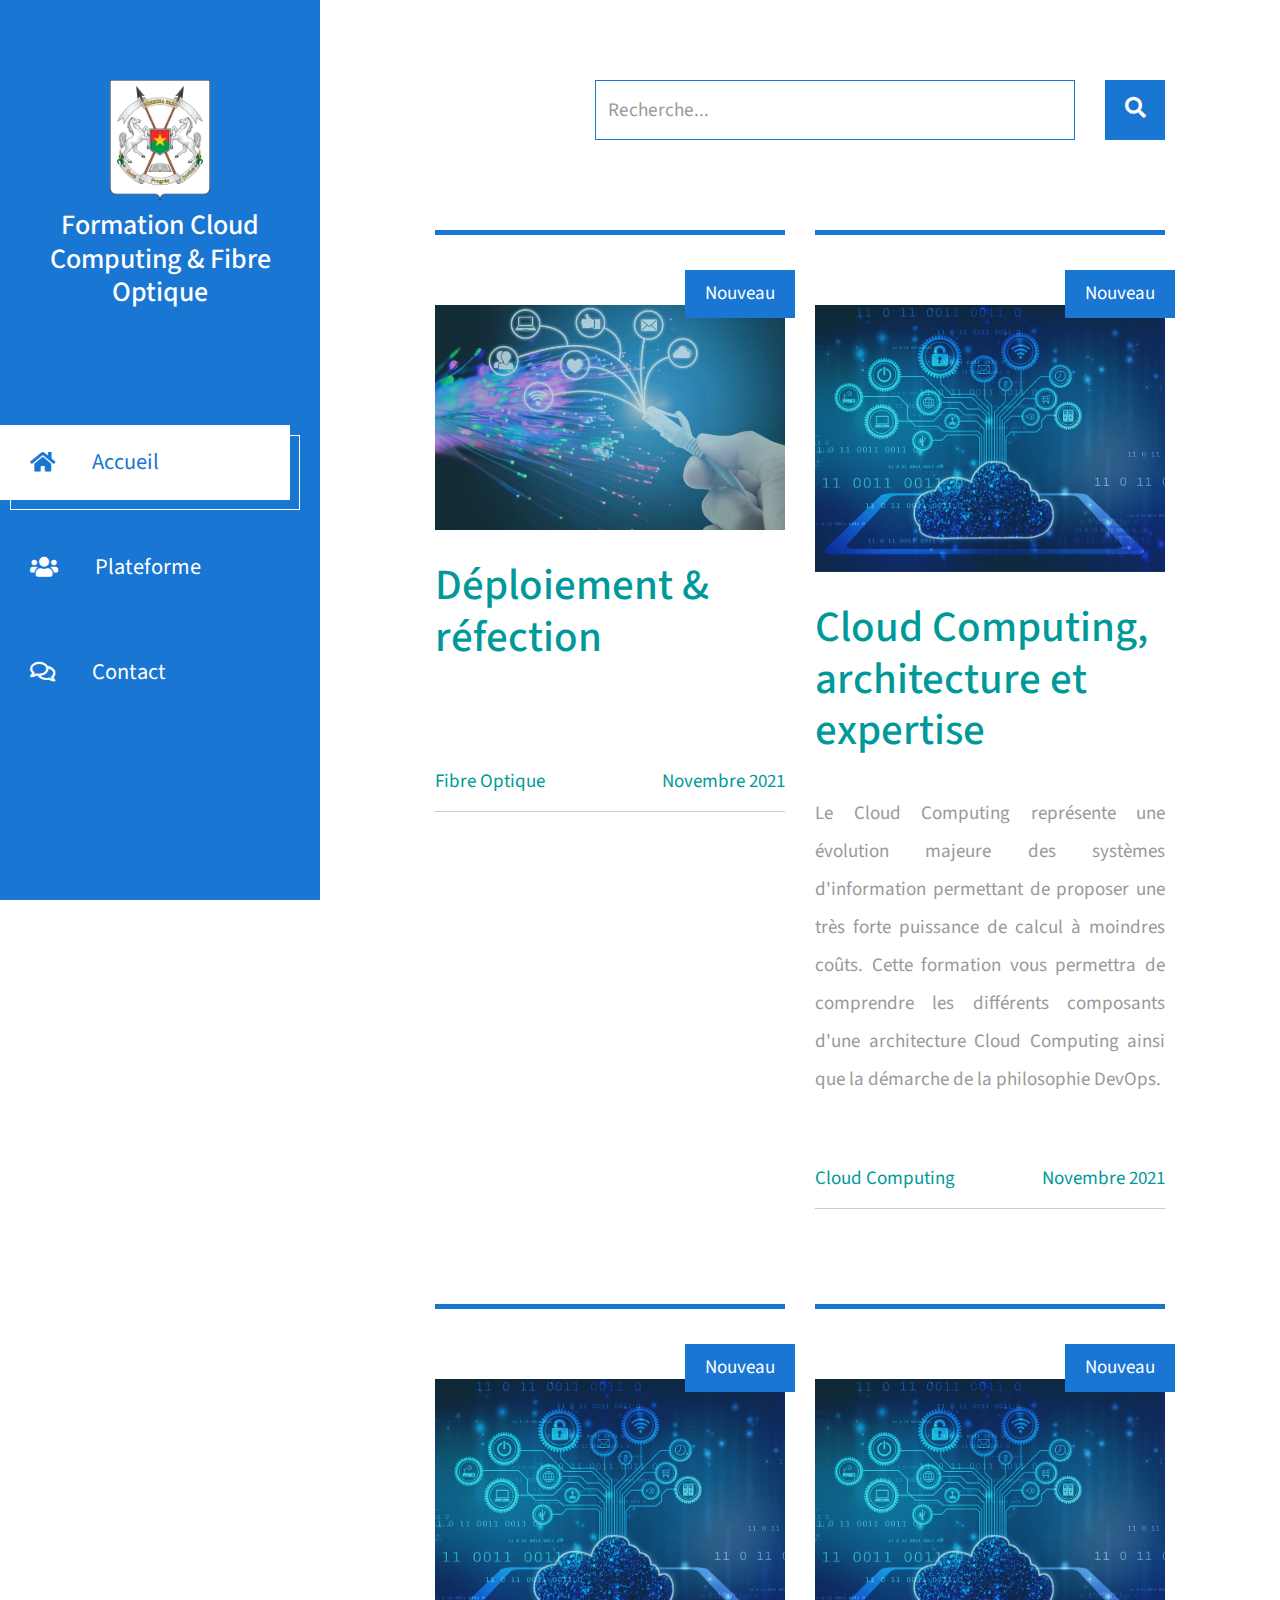
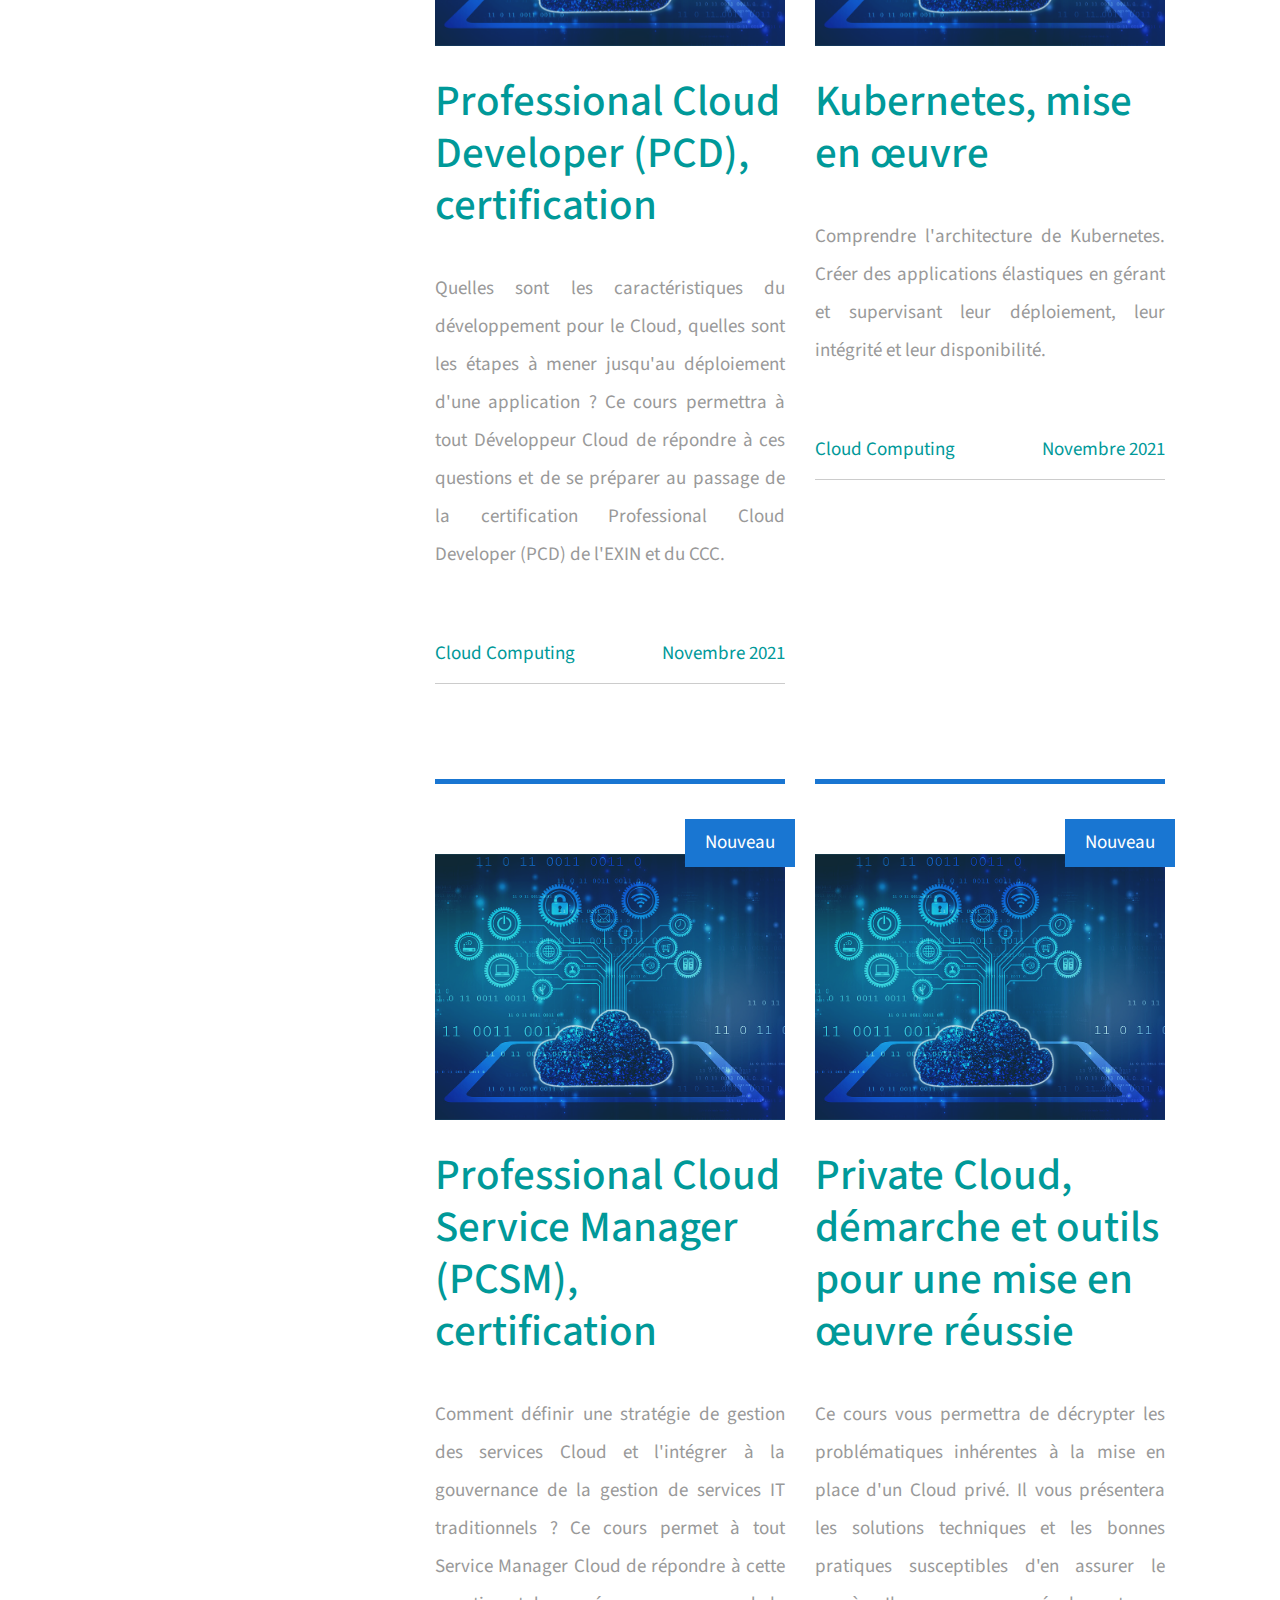
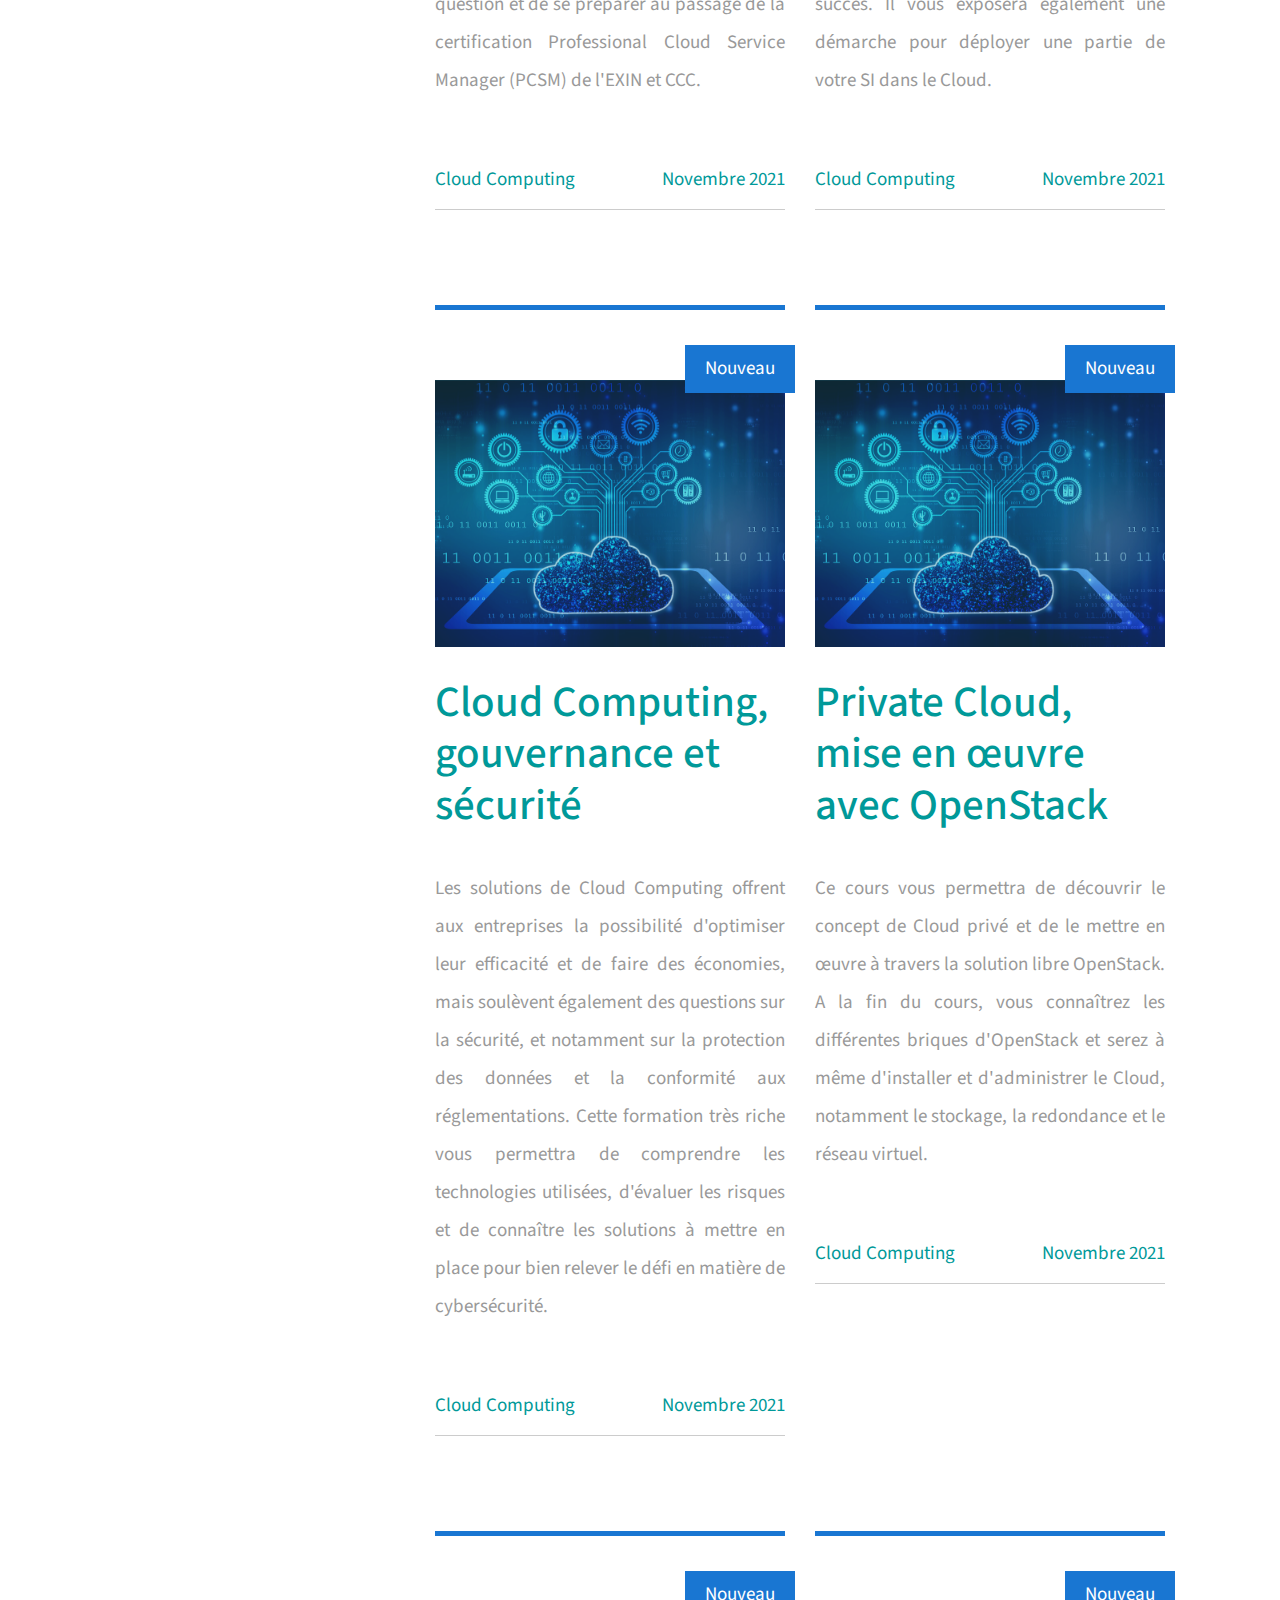
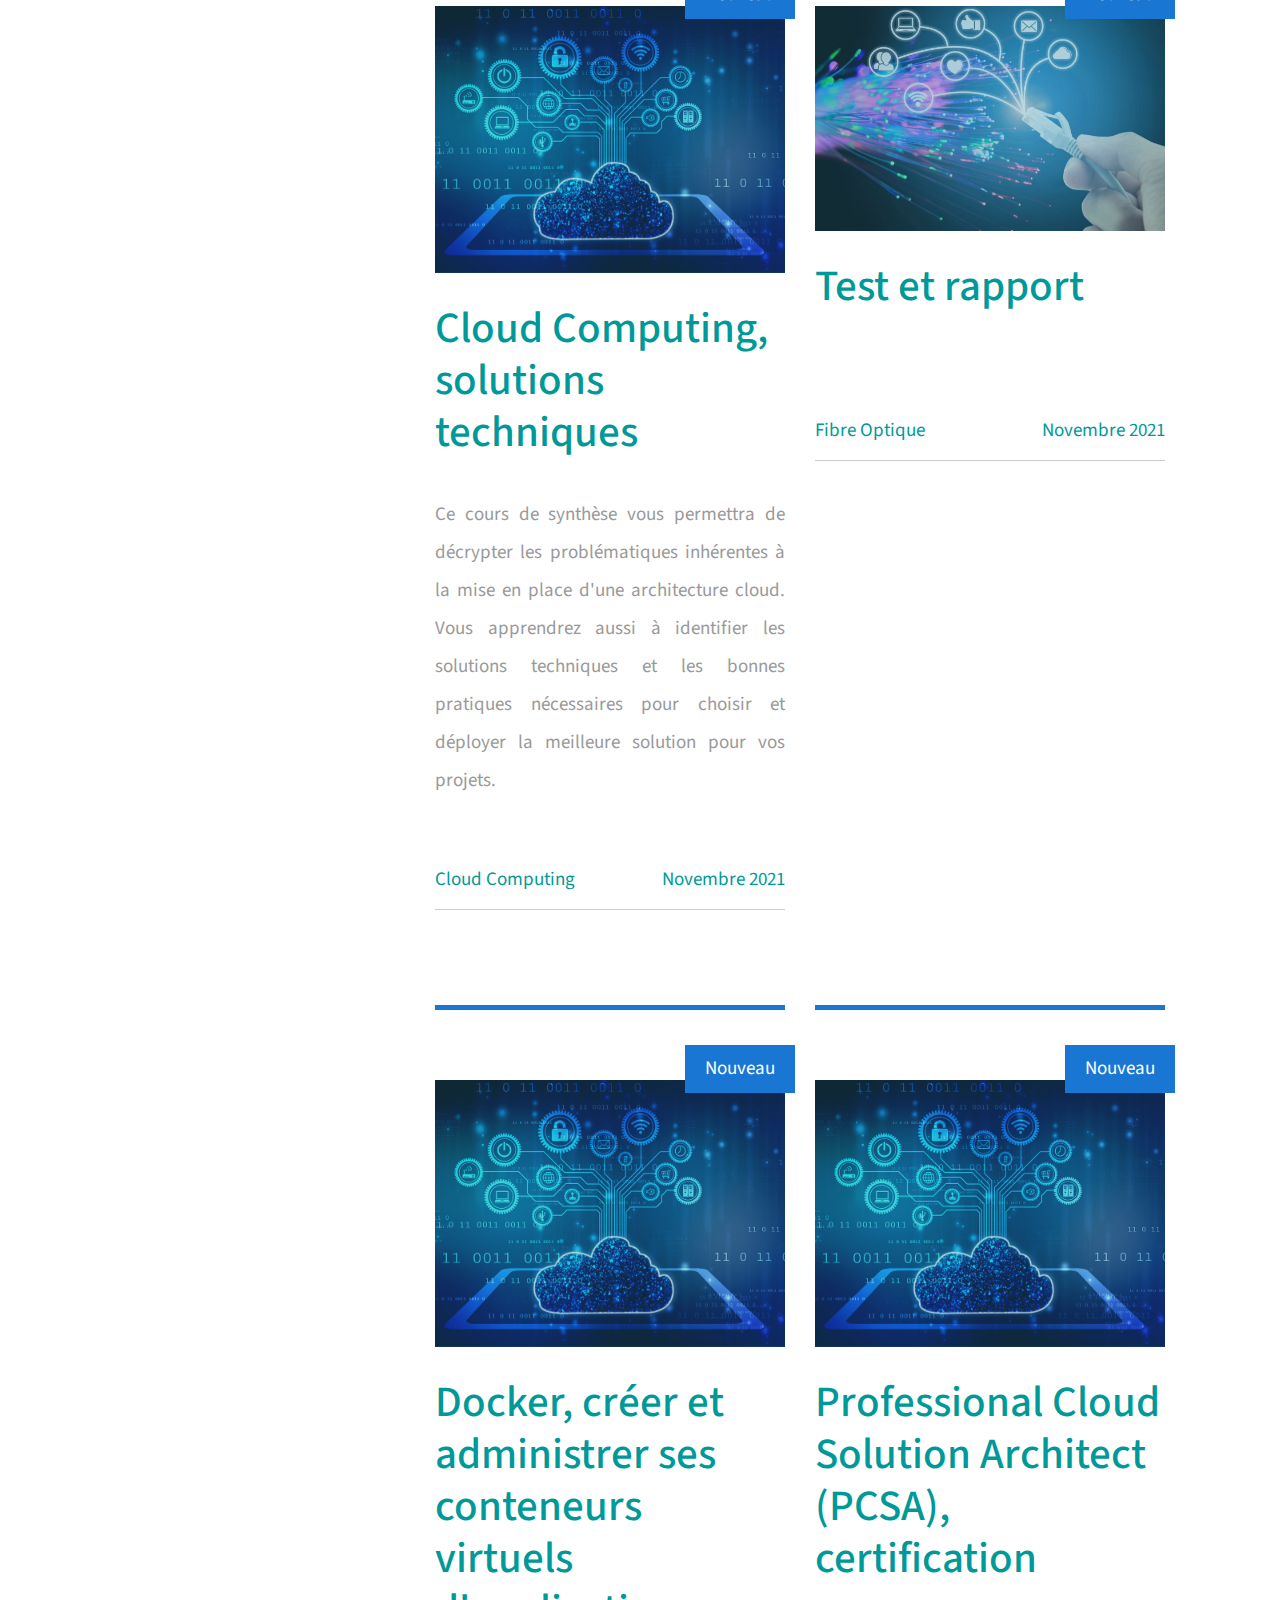
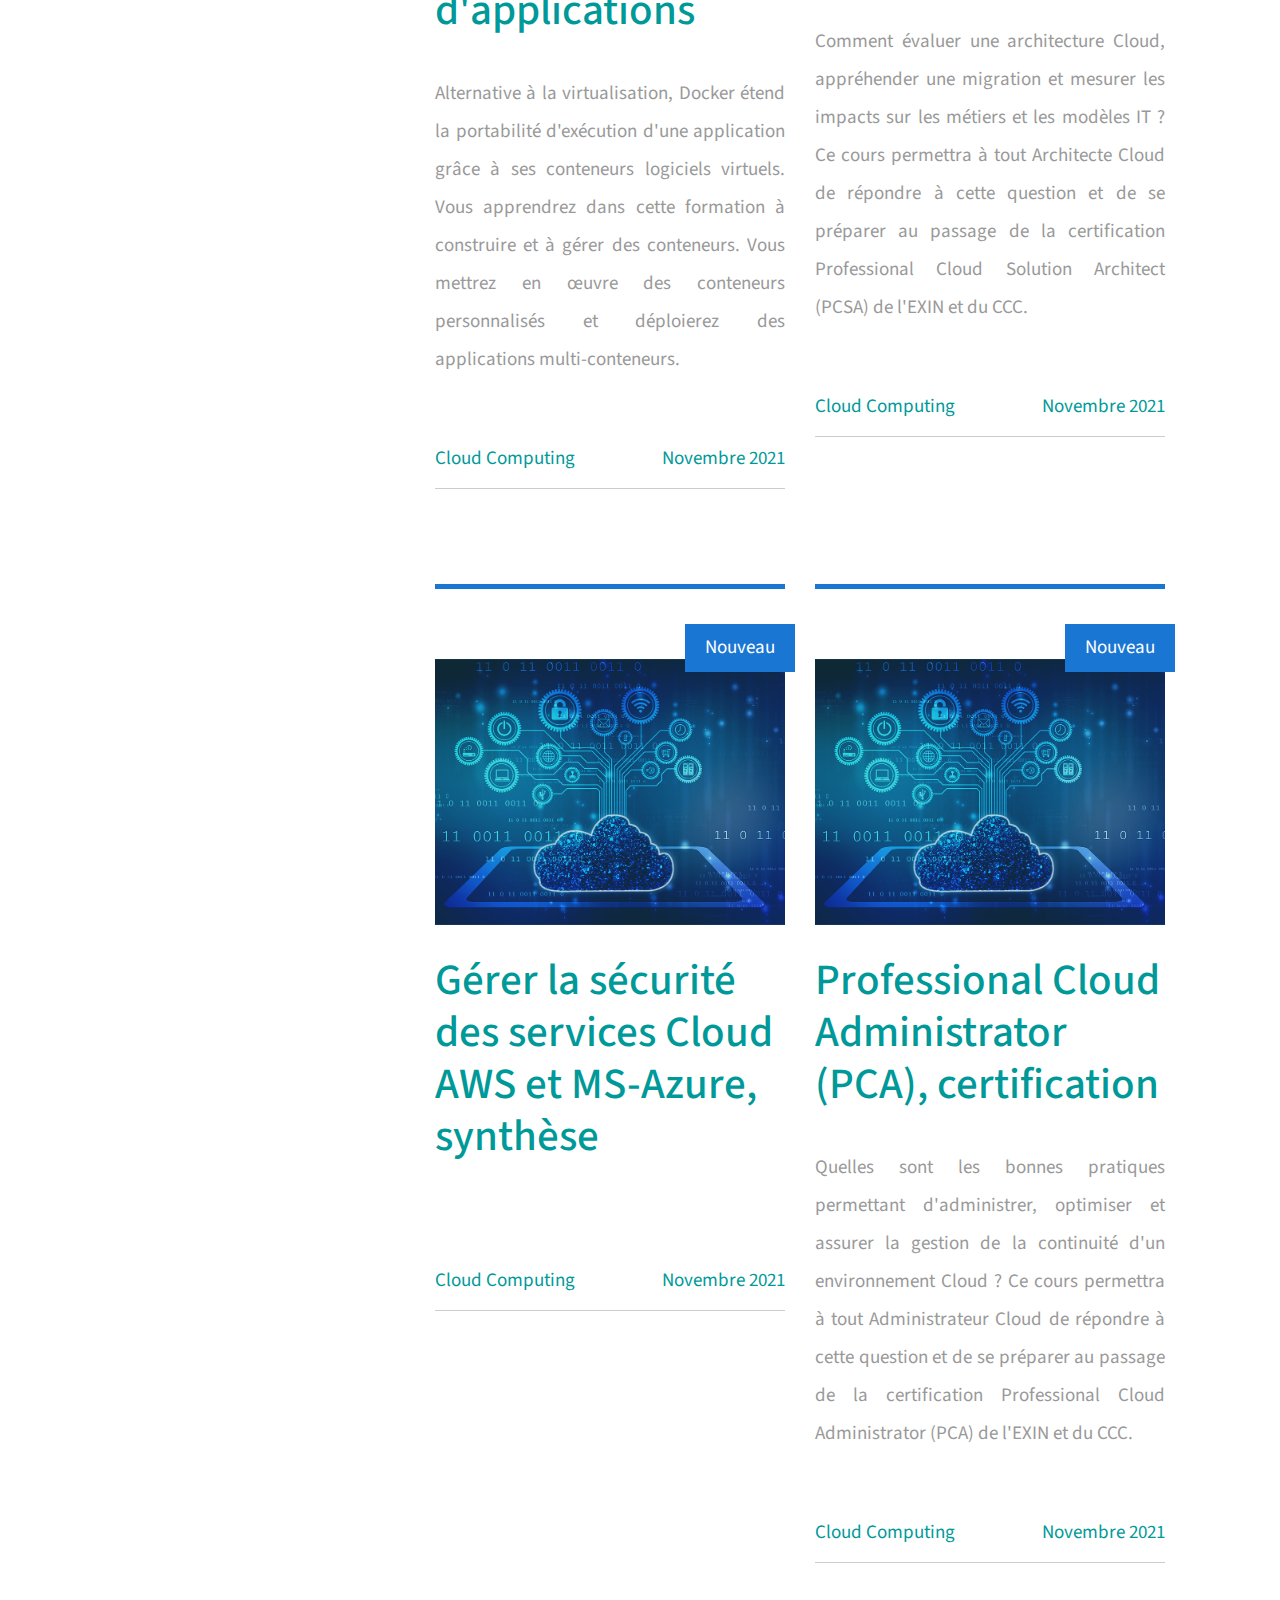
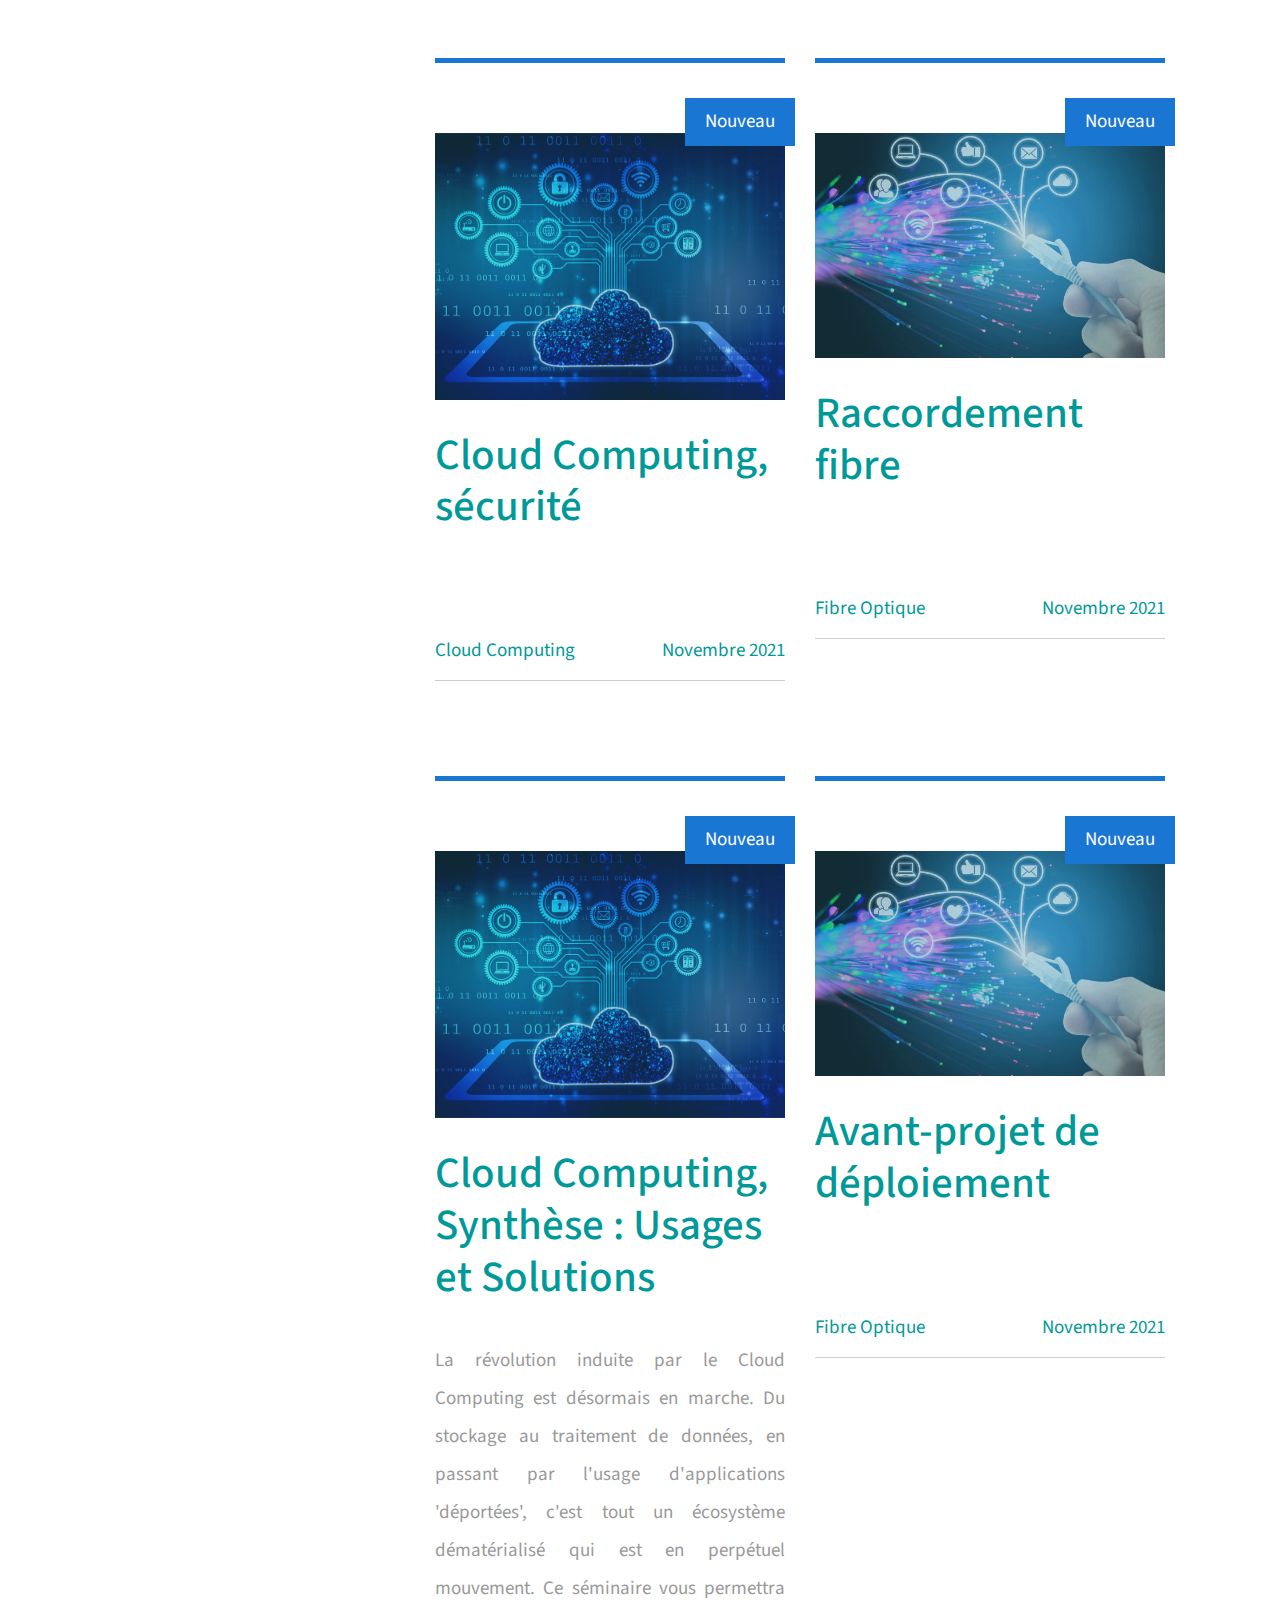
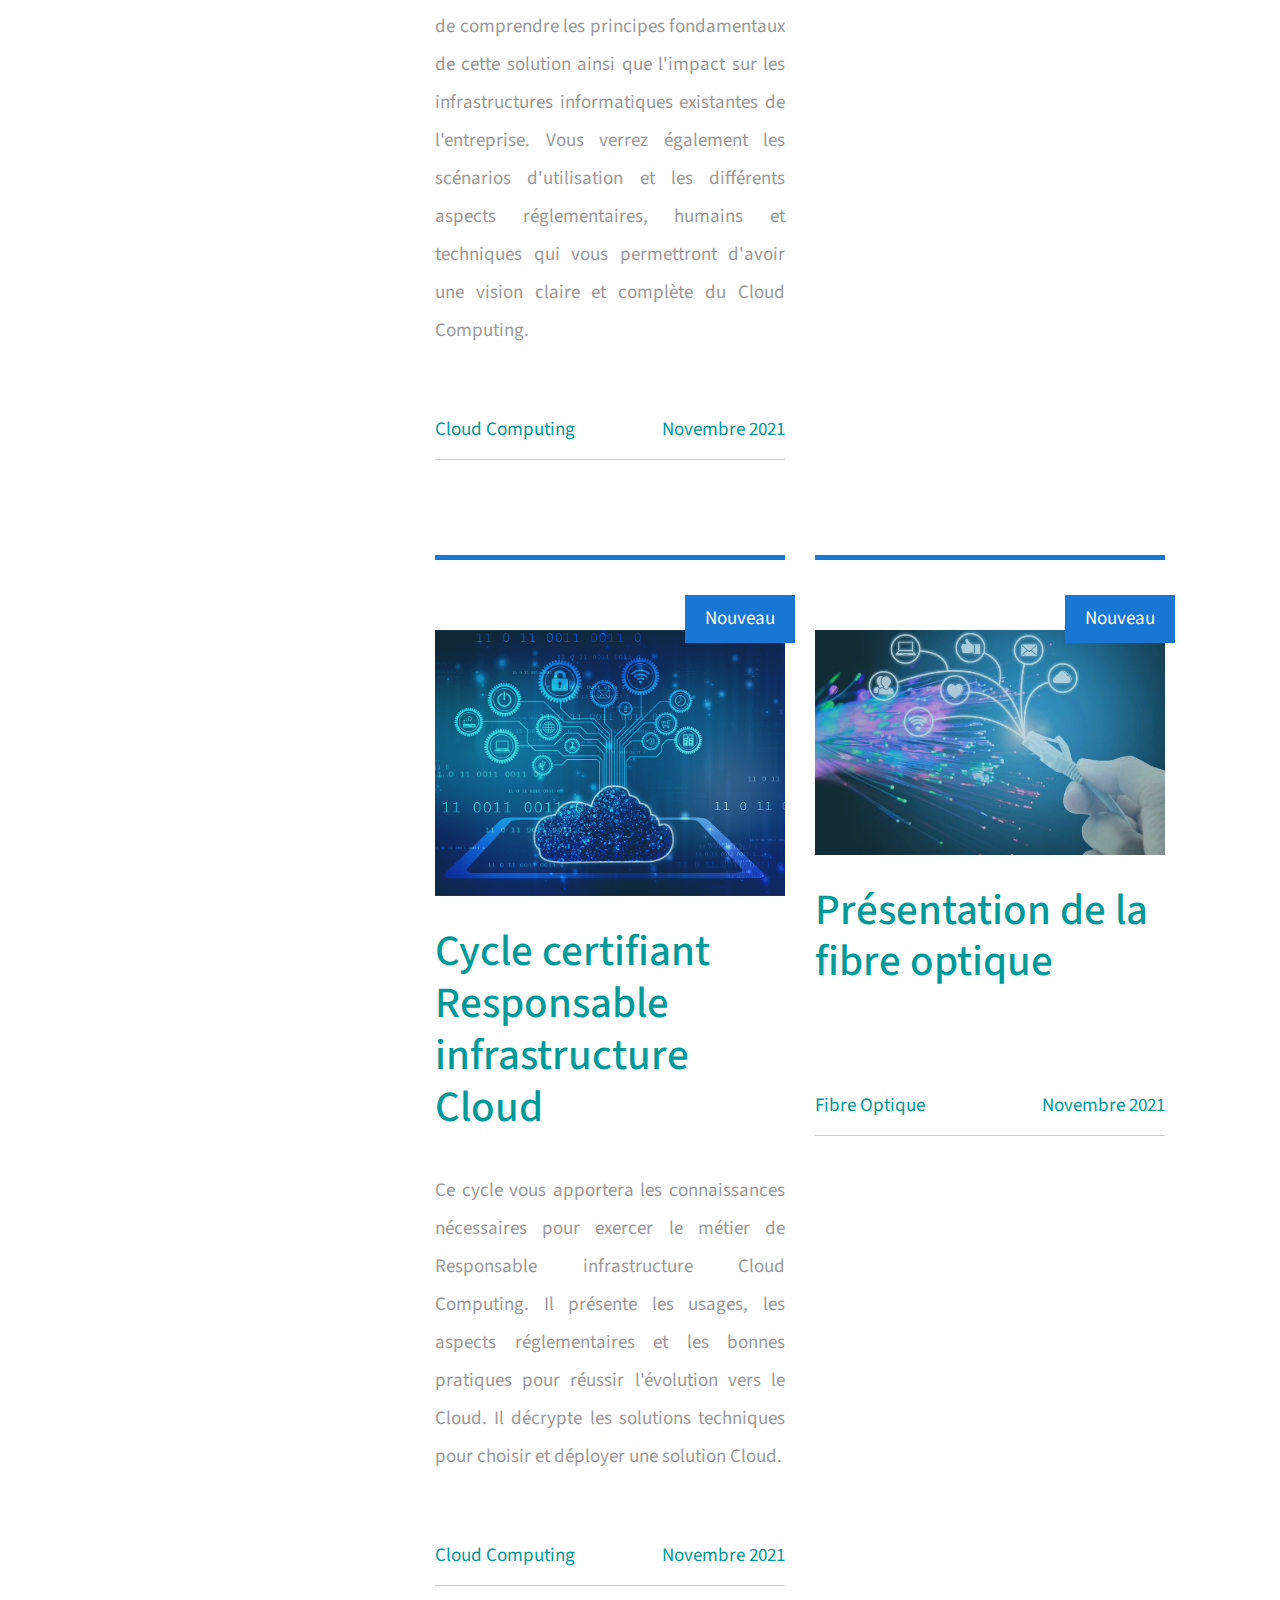
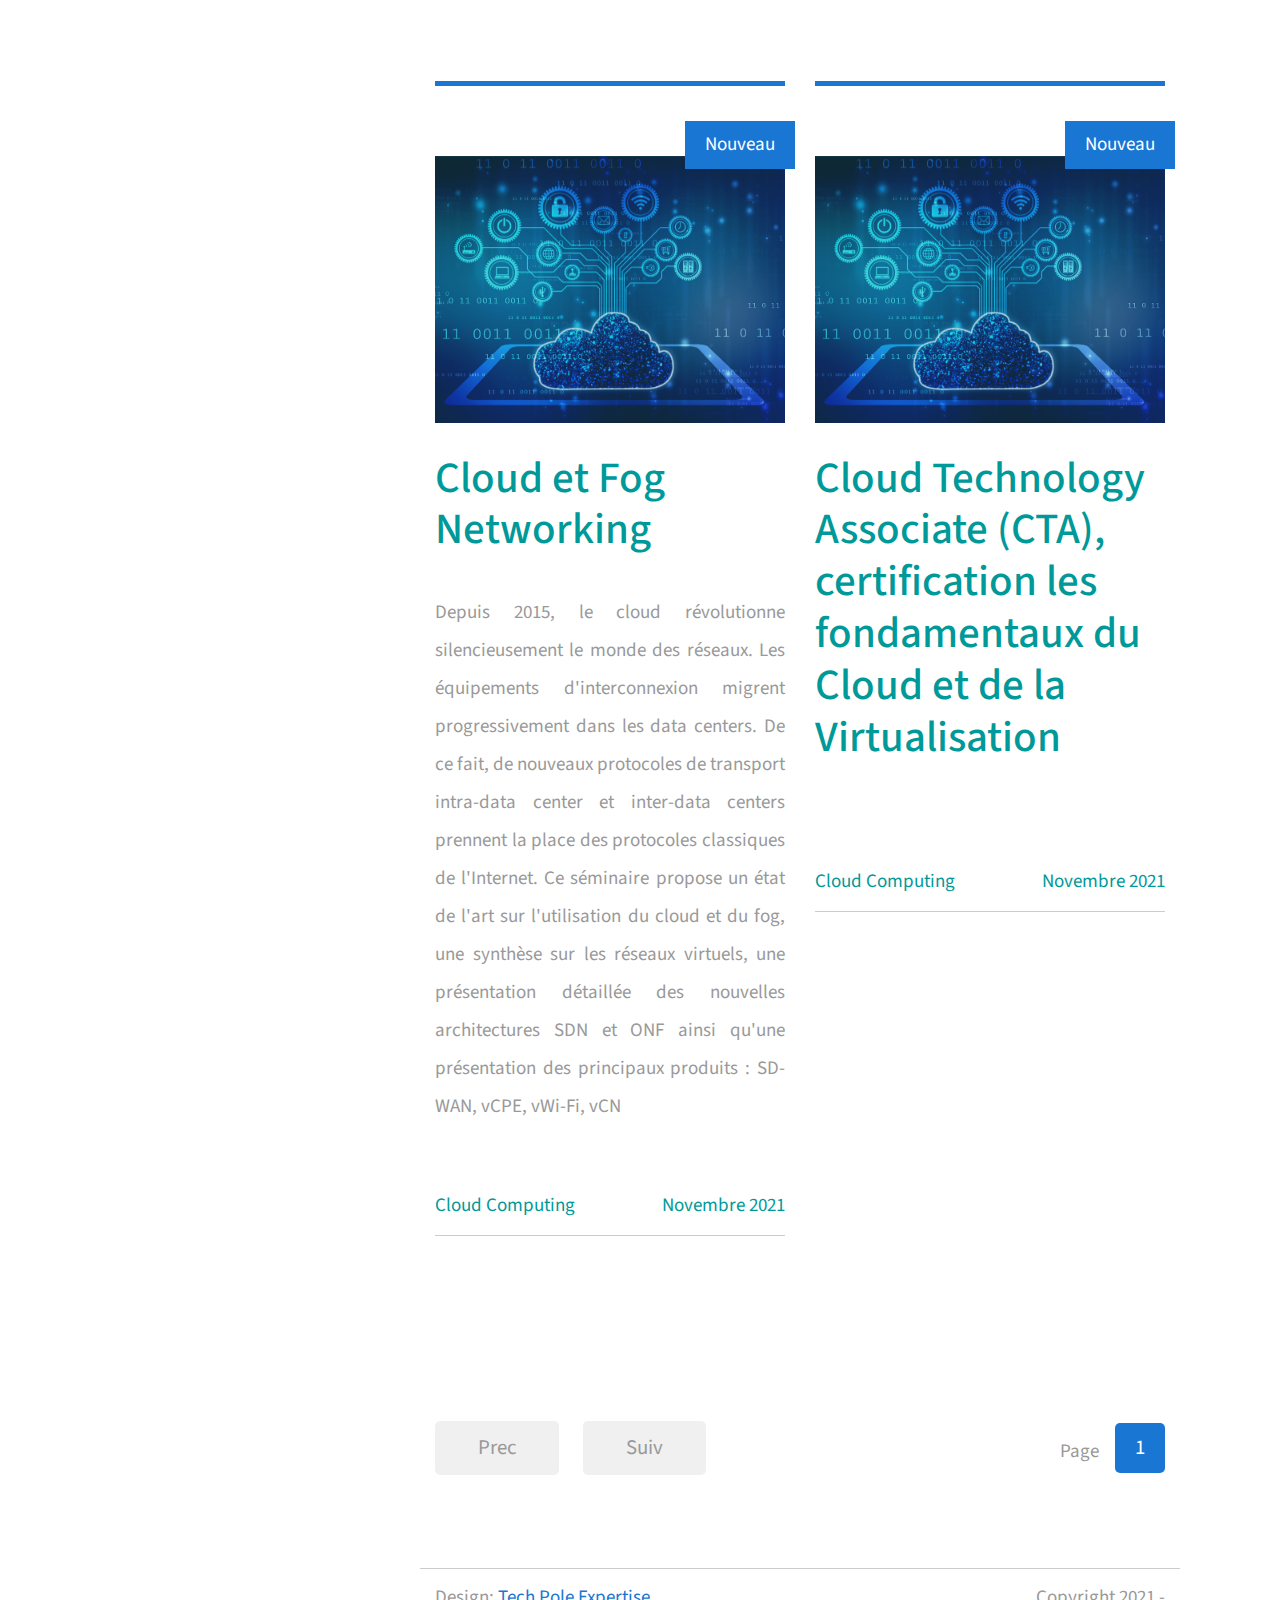
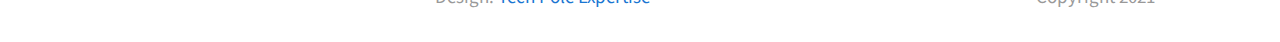
<file: index.html>
<!DOCTYPE html>
<html lang="fr">
<head>
	<meta charset="UTF-8">
	<meta name="viewport" content="width=device-width, initial-scale=1.0">
	<title>Formations Cloud Computing & Fibre Optique | Accueil</title>
	<link rel="stylesheet" href="fontawesome/css/all.min.css"> <!-- https://fontawesome.com/ -->
	<link href="https://fonts.googleapis.com/css2?family=Source+Sans+Pro&display=swap" rel="stylesheet"> <!-- https://fonts.google.com/ -->
    <link href="css/bootstrap.min.css" rel="stylesheet">
    <link href="css/styles.css" rel="stylesheet">
</head>
<body>
	<header class="tm-header" id="tm-header">
        <div class="tm-header-wrapper">
            <button class="navbar-toggler" type="button" aria-label="Toggle navigation">
                <i class="fas fa-bars"></i>
            </button>
            <div class="tm-site-header">
                <div class="mb-3 mx-auto tm-site-logo">
                    <img src="img/logo.png" alt="Logo" />
                </div> 
                <br>          
                <h3 class="text-center">Formation Cloud Computing & Fibre Optique</h3>
            </div>
            <nav class="tm-nav" id="tm-nav">            
                <ul>
                    <li class="tm-nav-item active"><a href="index.html" class="tm-nav-link">
                        <i class="fas fa-home"></i>
                        Accueil
                    </a></li>
                    <li class="tm-nav-item"><a href="https://formations-cloud-fo.nih4me.tk/moodle" class="tm-nav-link">
                        <i class="fas fa-users"></i>
                        Plateforme
                    </a></li>
                    <li class="tm-nav-item"><a href="contact.html" class="tm-nav-link">
                        <i class="far fa-comments"></i>
                        Contact
                    </a></li>
                </ul>
            </nav>
        </div>
    </header>
    <div class="container-fluid">
        <main class="tm-main">
            <!-- Search form -->
            <div class="row tm-row">
                <div class="col-12">
                    <form method="GET" class="form-inline tm-mb-80 tm-search-form">                
                        <input class="form-control tm-search-input" name="query" type="text" placeholder="Recherche..." aria-label="Recherche">
                        <button class="tm-search-button" type="submit">
                            <i class="fas fa-search tm-search-icon" aria-hidden="true"></i>
                        </button>                                
                    </form>
                </div>                
            </div>            
            <div id='training-box' class="row tm-row">
            </div>
            <div class="row tm-row tm-mt-100 tm-mb-75">
                <div class="tm-prev-next-wrapper">
                    <a href="#" class="mb-2 tm-btn tm-btn-primary tm-prev-next disabled tm-mr-20">Prec</a>
                    <a href="#" class="mb-2 tm-btn tm-btn-primary tm-prev-next disabled">Suiv</a>
                </div>
                <div class="tm-paging-wrapper">
                    <span class="d-inline-block mr-3">Page</span>
                    <nav class="tm-paging-nav d-inline-block">
                        <ul>
                            <li class="tm-paging-item active">
                                <a href="#" class="mb-2 tm-btn tm-paging-link">1</a>
                            </li>
                        </ul>
                    </nav>
                </div>                
            </div>            
            <footer class="row tm-row">
                <hr class="col-12">
                <div class="col-md-6 col-12 tm-color-gray">
                    Design: <a rel="nofollow" target="_parent" href="https://tpe.bf" class="tm-external-link">Tech Pole Expertise</a>
                </div>
                <div class="col-md-6 col-12 tm-color-gray tm-copyright">
                    Copyright 2021 - 
                </div>
            </footer>
        </main>
    </div>
    <script src="js/jquery.min.js"></script>
    <script src="js/templatemo-script.js"></script>
    <script type="text/javascript" src="js/process_data.js"></script>
    <script type="text/javascript">
        display_trainings();
    </script>
</body>
</html>
</file>
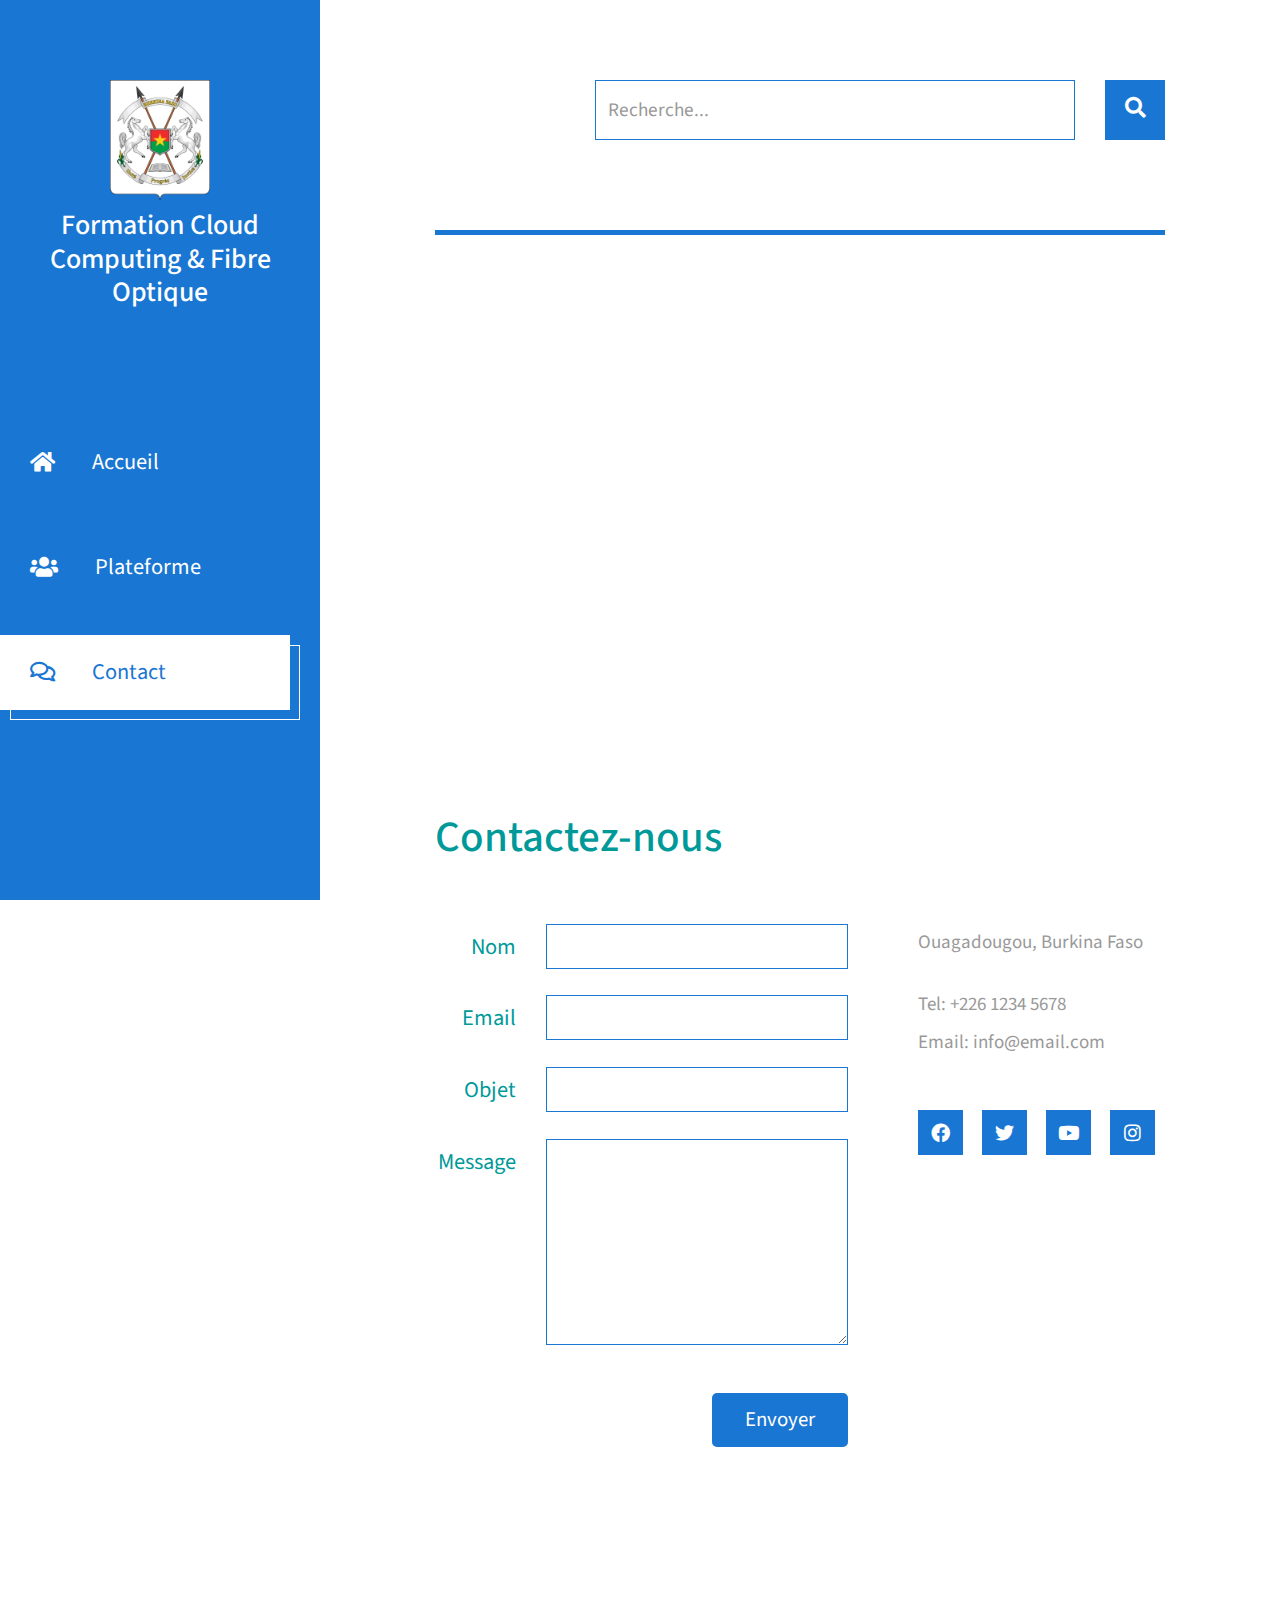
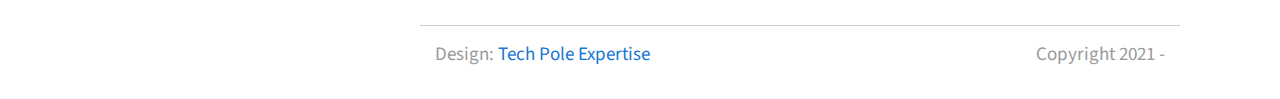
<file: contact.html>
<!DOCTYPE html>
<html lang="fr">
<head>
	<meta charset="UTF-8">
	<meta name="viewport" content="width=device-width, initial-scale=1.0">
	<title>Formations Cloud Computing & Fibre Optique | Contact</title>
	<link rel="stylesheet" href="fontawesome/css/all.min.css"> <!-- https://fontawesome.com/ -->
	<link href="https://fonts.googleapis.com/css2?family=Source+Sans+Pro&display=swap" rel="stylesheet"> <!-- https://fonts.google.com/ -->
    <link href="css/bootstrap.min.css" rel="stylesheet">
    <link href="css/styles.css" rel="stylesheet">
</head>
<body>
	<header class="tm-header" id="tm-header">
        <div class="tm-header-wrapper">
            <button class="navbar-toggler" type="button" aria-label="Toggle navigation">
                <i class="fas fa-bars"></i>
            </button>
            <div class="tm-site-header">
                <div class="mb-3 mx-auto tm-site-logo">
                    <img src="img/logo.png" alt="Logo" />
                </div> 
                <br>          
                <h3 class="text-center">Formation Cloud Computing & Fibre Optique</h3>
            </div>
            <nav class="tm-nav" id="tm-nav">            
                <ul>
                    <li class="tm-nav-item"><a href="index.html" class="tm-nav-link">
                        <i class="fas fa-home"></i>
                        Accueil
                    </a></li>
                    <li class="tm-nav-item"><a href="https://formations-cloud-fo.nih4me.tk/moodle" class="tm-nav-link">
                        <i class="fas fa-users"></i>
                        Plateforme
                    </a></li>
                    <li class="tm-nav-item active"><a href="contact.html" class="tm-nav-link">
                        <i class="far fa-comments"></i>
                        Contact
                    </a></li>
                </ul>
            </nav>
        </div>
    </header>
    <div class="container-fluid">
        <main class="tm-main">
            <!-- Search form -->
            <div class="row tm-row">
                <div class="col-12">
                    <form method="GET" class="form-inline tm-mb-80 tm-search-form">                
                        <input class="form-control tm-search-input" name="query" type="text" placeholder="Recherche..." aria-label="Recherche">
                        <button class="tm-search-button" type="submit">
                            <i class="fas fa-search tm-search-icon" aria-hidden="true"></i>
                        </button>                                
                    </form>
                </div>                
            </div>            
            <div class="row tm-row tm-mb-45">
                <div class="col-12">
                    <hr class="tm-hr-primary tm-mb-55">
                    <div class="gmap_canvas"> <!-- Google Map -->
                        <iframe width="100%" height="477" id="gmap_canvas"
                            src="https://www.google.com/maps/embed?pb=!1m18!1m12!1m3!1d124715.59158592425!2d-1.6068835311521905!3d12.358650788999293!2m3!1f0!2f0!3f0!3m2!1i1024!2i768!4f13.1!3m3!1m2!1s0xe2e95ecceaa44cd%3A0x799f67799c743b8b!2sOuagadougou%2C%20Burkina%20Faso!5e0!3m2!1sen!2slu!4v1638207758988!5m2!1sen!2slu"
                            frameborder="0" scrolling="no" marginheight="0" marginwidth="0"></iframe>
                    </div>
                </div>                
            </div>
            <div class="row tm-row tm-mb-120">
                <div class="col-12">
                    <h2 class="tm-color-primary tm-post-title tm-mb-60">Contactez-nous</h2>
                </div>
                <div class="col-lg-7 tm-contact-left">
                    <form method="POST" action="" class="mb-5 ml-auto mr-0 tm-contact-form">                        
                        <div class="form-group row mb-4">
                            <label for="name" class="col-sm-3 col-form-label text-right tm-color-primary">Nom</label>
                            <div class="col-sm-9">
                                <input class="form-control mr-0 ml-auto" name="name" id="name" type="text" required>                            
                            </div>
                        </div>
                        <div class="form-group row mb-4">
                            <label for="email" class="col-sm-3 col-form-label text-right tm-color-primary">Email</label>
                            <div class="col-sm-9">
                                <input class="form-control mr-0 ml-auto" name="email" id="email" type="email" required>
                            </div>
                        </div>
                        <div class="form-group row mb-4">
                            <label for="subject" class="col-sm-3 col-form-label text-right tm-color-primary">Objet</label>
                            <div class="col-sm-9">
                                <input class="form-control mr-0 ml-auto" name="subject" id="subject" type="text" required>
                            </div>
                        </div>
                        <div class="form-group row mb-5">
                            <label for="message" class="col-sm-3 col-form-label text-right tm-color-primary">Message</label>
                            <div class="col-sm-9">
                                <textarea class="form-control mr-0 ml-auto" name="message" id="message" rows="8" required></textarea>                                
                            </div>
                        </div>
                        <div class="form-group row text-right">
                            <div class="col-12">
                                <button class="tm-btn tm-btn-primary tm-btn-small">Envoyer</button>                        
                            </div>                            
                        </div>                                
                    </form>
                </div>
                <div class="col-lg-5 tm-contact-right">
                    <address class="mb-4 tm-color-gray">
                        Ouagadougou, Burkina Faso
                    </address>
                    <span class="d-block">
                        Tel:
                        <a href="tel:060-070-0980" class="tm-color-gray">+226 1234 5678</a>
                    </span>
                    <span class="mb-4 d-block">
                        Email:
                        <a href="mailto:info@email.com" class="tm-color-gray">info@email.com</a>
                    </span>
                    <p class="mb-5 tm-line-height-short">
                        
                    </p>
                    <ul class="tm-social-links">
                        <li class="mb-2">
                            <a href="https://facebook.com" class="d-flex align-items-center justify-content-center">
                                <i class="fab fa-facebook"></i>
                            </a>
                        </li>
                        <li class="mb-2">
                            <a href="https://twitter.com" class="d-flex align-items-center justify-content-center">
                                <i class="fab fa-twitter"></i>
                            </a>
                        </li>
                        <li class="mb-2">
                            <a href="https://youtube.com" class="d-flex align-items-center justify-content-center">
                                <i class="fab fa-youtube"></i>
                            </a>
                        </li>
                        <li class="mb-2">
                            <a href="https://instagram.com" class="d-flex align-items-center justify-content-center mr-0">
                                <i class="fab fa-instagram"></i>
                            </a>
                        </li>
                    </ul>
                </div>
            </div>      
            <footer class="row tm-row">
                <hr class="col-12">
                <div class="col-md-6 col-12 tm-color-gray">
                    Design: <a rel="nofollow" target="_parent" href="https://tpe.bf" class="tm-external-link">Tech Pole Expertise</a>
                </div>
                <div class="col-md-6 col-12 tm-color-gray tm-copyright">
                    Copyright 2021 - 
                </div>
            </footer>
        </main>
    </div>
    <script src="js/jquery.min.js"></script>
    <script src="js/templatemo-script.js"></script>
</body>
</html>
</file>
<file: css/styles.css>
html { overflow-x: hidden; }

body {
    margin: 0;
    padding: 0;
    font-family: 'Source Sans Pro', sans-serif;
    font-size: 19px;
    line-height: 2em;
    overflow-x: hidden;
}

p, span { color: #999; }
hr { 
    border-top-color: #CCC; 
    margin-top: 10px;
    margin-bottom: 10px;
}
.form-control::-webkit-input-placeholder { color: #999; }  
.form-control:-ms-input-placeholder { color: #999; }  
.form-control::placeholder { color: #999; }

.tm-header {
    background-color: #1976D2;
    color: white;
    
    position: fixed;
    top: 0;
    left: 0;
    bottom: 0;
    z-index: 100;
    width: 400px;
    overflow-y: visible;     
}

.tm-header-wrapper {
    overflow-y: scroll;
    scrollbar-width: none;
    -ms-overflow-style: none;
    padding: 30px;
    width: 100%;
    height: 100%; 
}

.tm-header-wrapper::-webkit-scrollbar {
    width: 0;
    height: 0;
}

.tm-site-header {
    margin-top: 50px;
    margin-bottom: 115px;
}

.tm-site-logo {
    width: 75px;
    height: 75px;
    border-radius: 50%;
    background-color: white;    
    display: flex;
    align-items: center;
    justify-content: center;
}

.tm-site-logo i { color: #1976D2; }

.tm-site-logo img {
    display: block;
    height: 120px;
    width: auto;
    margin: auto;
}

.tm-main {
    margin-left: 400px;
    padding: 80px 100px 25px;
}

.tm-post { max-width: 470px; }

.tm-row {
    max-width: 980px;
    justify-content: space-between;
}

.tm-nav { margin-bottom: 100px; }

.tm-nav-item {
    list-style: none;
    margin-bottom: 30px;
}

.tm-nav-link {
    color: white;
    background-color: transparent;
    height: 75px;
    width: 100%;
    max-width: 300px;    
    display: flex;
    align-items: center;
    font-size: 1.4rem;
    padding: 30px;
}

.tm-nav-item:hover .tm-nav-link,
.tm-nav-item.active .tm-nav-link
 {
    color: #1976D2;
    background-color: white;
    text-decoration: none;
}

.tm-nav ul { position: relative; }

.tm-nav-item:hover:after,
.tm-nav-item.active:after {
    content: '';
    width: 100%;
    max-width: 300px;    
    height: 75px;
    display: block;
    border: 1px solid white;
    margin-left: 10px;
    margin-top: -65px;
    position: absolute;
    z-index: -1000;
}

.tm-nav-link i { margin-right: 37px; }

ul { 
    margin: 0; 
    padding: 0;
}

.tm-nav { margin-left: -30px; }

.tm-social-link {
    display: inline-block;
    background-color: white;    
    font-size: 1.4rem;
    width: 50px;
    height: 50px;
    text-align: center;
    padding-top: 8px; 
    margin-right: 15px;   
    margin-bottom: 15px;
}

.tm-social-icon { 
    color: #1976D2;    
    transition: all 0.3s ease;
}

.tm-social-link:hover .tm-social-icon.fa-facebook { color: #3b5998; }
.tm-social-link:hover .tm-social-icon.fa-twitter { color: #00acee; }
.tm-social-link:hover .tm-social-icon.fa-instagram { color: #3f729b; }
.tm-social-link:hover .tm-social-icon.fa-linkedin { color: #0e76a8; }
.navbar-toggler { display: none; }

.tm-search-form {
    display: flex;
    align-items: center;
    justify-content: flex-end;
}

.form-inline .form-control.tm-search-input {
    display: block;
    height: 60px;
    width: 480px;
    margin-right: 30px;
    border-radius: 0;
    border-color: #1976D2;
    font-size: 1.2rem;
}

.tm-search-button {
    width: 60px;
    height: 60px;
    border: none;
    background-color: #1976D2;
    transition: all 0.3s ease;
}

.tm-search-button:hover { background-color: #09b6b6; }

.tm-search-icon {
    color: white;
    font-size: 1.3rem;
}

.tm-post-link {
    display: block;
    position: relative;
	cursor: pointer;
}

.tm-post-link-inner {
    overflow: hidden;
    background: #3085a3;
}

.tm-post-link img {
    position: relative;
	display: block;
	min-height: 100%;
	max-width: 100%;
	opacity: 0.8;
}

.effect-lily img {
	max-width: none;
	width: -webkit-calc(100% + 50px);
	width: calc(100% + 50px);
	opacity: 0.7;
	-webkit-transition: opacity 0.35s, -webkit-transform 0.35s;
	transition: opacity 0.35s, transform 0.35s;
	-webkit-transform: translate3d(-40px,0, 0);
	transform: translate3d(-40px,0,0);
}

.effect-lily:hover img { opacity: 1; }

.effect-lily:hover img {
    -webkit-transform: translate3d(0,0,0);
	transform: translate3d(0,0,0);
}

.tm-post { margin-bottom: 75px; }

.tm-new-badge {
    top: 25px;
    right: -10px;
    background-color: #1976D2;
    color: white;
    padding: 5px 20px;
}

.tm-post-title {
    font-size: 2.7rem;
    transition: all 0.3s ease;
}

.tm-h3 {
    font-size: 1.3rem;
    color: #999;
}

.tm-post-link:hover .tm-post-title { color: #1976D2; }

.tm-btn {
    display: inline-block;
    border-radius: 5px;
    font-size: 1.3rem;
    transition: all 0.3s ease;
}

.tm-btn-primary {    
    background-color: #1976D2;
    color: white;  
    padding: 8px 43px;
    border: none;
}

.tm-btn-small { padding: 8px 33px; }

.tm-btn-primary:hover {
    background-color: #09b6b6;
    color: white;
}

.tm-paging-nav ul li {
    list-style: none;
    display: inline-block;
    margin-right: 10px;
}

.tm-paging-nav ul li:last-child { margin-right: 0; }

.tm-paging-link {
    background-color: #F0F0F0;
    color: #999;
    width: 50px;
    height: 50px;
    display: flex;
    align-items: center;
    justify-content: center;    
}

.tm-paging-item .tm-paging-link:hover,
.tm-paging-item.active .tm-paging-link {
    background-color: #1976D2;
    color: white;
}

.tm-btn.disabled {
    background-color: #F0F0F0;
    color: #999;
    cursor: not-allowed;
}

.tm-external-link { color: #1976D2; }
.tm-external-link:hover { color: #09b6b6; }

.tm-paging-wrapper {
    display: flex;
    justify-content: flex-end;
    align-items: center;
}

.tm-prev-next-wrapper,
.tm-paging-wrapper {
    flex: 0 0 50%;
    max-width: 50%;
    padding-left: 15px;
    padding-right: 15px;
}

.tm-copyright { text-align: right; }

/* Single Post page */
hr.tm-hr-primary { border-top: 5px solid #1976D2; }

video {
    width: 100%;
    height: auto;
}

.tm-comment {
    display: flex;
    align-items: flex-start;
}

.tm-comment-figure {
    margin-top: 10px;
    margin-right: 30px;
}

.tm-comment-reply { padding-left: 37px; }

.form-control {
    height: 45px;
    border-color: #1976D2;
    border-radius: 0;
}

.tm-comment-form { max-width: 360px; }
.tm-category-list { list-style-type: none; }
figure { margin: 0; }
figcaption { line-height: 1.4; }

.tm-post-sidebar {
    max-width: 280px;
    margin-left: auto;
    margin-right: 0;
}

.tm-pt-20 { padding-top: 20px; }
.tm-pt-30 { padding-top: 30px; }
.tm-pt-45 { padding-top: 45px; }
.tm-pt-60 { padding-top: 60px; }
.tm-mb-40 { margin-bottom: 40px; }
.tm-mb-45 { margin-bottom: 45px; }
.tm-mb-55 { margin-bottom: 55px; }
.tm-mb-60 { margin-bottom: 60px; }
.tm-mb-65 { margin-bottom: 65px; }
.tm-mb-75 { margin-bottom: 75px; }
.tm-mb-80 { margin-bottom: 80px; }
.tm-mb-120 { margin-bottom: 120px; }
.tm-mt-40 { margin-top: 40px; }
.tm-mt-100 { margin-top: 100px; }
.tm-mr-20 { margin-right: 20px; }
.tm-color-primary, span.tm-color-primary { color: #099; }
a.tm-color-gray, .tm-color-gray { color: #999; }
a.tm-color-gray:hover { color: #099; }
.tm-bg-gray { background-color: #F3F4F5; }
button:focus { outline: none; }
a:hover { 
    text-decoration: none; 
    color: #048c8c;
}

a:hover figcaption { color: #056767; }
.img-thumbnail { max-width: none; }
.tm-about-pad { padding: 40px 35px; }
.tm-person { max-width: 430px; }
.tm-line-height-short { line-height: 1.8; }

.gmap_canvas {
    overflow:hidden;
    background:none!important;
    height:477px;
    width:100%;
}

.tm-social-links li { 
    list-style: none; 
    display: inline-block;
}

.tm-social-links li a {
    display: block;
    color: white;
    background-color: #1976D2;
    width: 45px;
    height: 45px;    
    margin-right: 15px;    
}

.tm-social-links li a i { transition: all 0.3s ease; }
.tm-social-links li a:hover i.fa-facebook { color: #3b5998; }
.tm-social-links li a:hover i.fa-twitter { color: #00acee; }
.tm-social-links li a:hover i.fa-youtube { color: #c4302b; }
.tm-social-links li a:hover i.fa-instagram { color: #3f729b; }

.tm-contact-right { padding-left: 55px; }
.tm-contact-form { max-width: 488px; }

.tm-contact-form input,
.tm-contact-form textarea {
    max-width: 360px;
}

.tm-contact-form label { font-size: 1.4rem; }
.tm-contact-form .form-group { display: flex; }

@media (max-width: 1540px) {
    .tm-header { width: 320px; }

    .tm-main {
        margin-left: 320px;
        width: calc(100% - 320px);
    }
}

@media (max-width: 1300px) {
    .tm-about-col {
        flex: 0 0 100%;
        max-width: 100%;
        margin-bottom: 30px;
    }
}

@media (max-width: 1288px) {
    .tm-social-link { margin-right: 10px; }
}

@media (max-width: 1199px) {
    .tm-post-sidebar { max-width: 440px; }
    .form-inline .form-control.tm-search-input { width: 420px; }
}

@media (max-width: 1086px) {
    .form-inline .form-control.tm-search-input {
        width: 80%;
        margin-right: 15px;
    }
}

/* Hide sidebar */
@media (max-width: 991px) {
    .tm-header {
        width: 320px;
        left: -320px;        
        transition: all 0.3s ease;
    }

    .tm-header.show { left: 0; }
    .tm-header-wrapper { padding: 15px; }

    .navbar-toggler {
        display: block;
        position: fixed;
        left: 0;
        top: 0;
        background-color: rgba(56, 204, 204, 0.75);
        color: white;
        padding: 10px 15px;
        transition: all 0.3s ease;
        border-radius: 0;
        top: 5px;
    }

    .tm-header.show .navbar-toggler { left: 320px; }

    .tm-main {
        margin-left: 0;
        padding: 50px 40px;
        width: 100%;
    }

    .tm-post-sidebar {
        margin-left: 0;
        margin-right: auto;
    }

    .tm-person-col { width: 50%; }
    .tm-person { flex-direction: row; }

    .tm-contact-left {
        flex: 0 0 58.333333%;
        max-width: 58.333333%;
    }

    .tm-contact-right {
        flex: 0 0 41.666667%;
        max-width: 41.666667%;
    }

    .tm-post-full { max-width: none; }
}

@media (max-width: 767px) {
    .form-inline .form-control.tm-search-input {
        width: 70%;
        max-width: 375px;
        margin-right: 15px;
    }

    .tm-search-form { justify-content: flex-start; }
    .tm-main { padding: 60px 10px; }

    .tm-prev-next-wrapper,
    .tm-paging-wrapper {
        flex: 0 0 100%;
        max-width: 100%;
    }

    .tm-paging-wrapper { 
        margin-top: 50px; 
        justify-content: flex-start;
    }

    .tm-copyright { text-align: left; }
}

@media (max-width: 1199px) and (min-width: 992px) {
    .tm-person-col,
    .tm-contact-left,
    .tm-contact-right {
        flex: 0 0 100%;
        max-width: 100%;
    }

    .tm-contact-right { padding-left: 15px; }

    .tm-post-col,
    .tm-aside-col {
        flex: 0 0 100%;
        max-width: 100%;
    }

    .tm-post-sidebar {
        margin-left: 0;
        margin-right: auto;
    }
}

@media (max-width: 709px) {
    .tm-person-col { width: 100%; }
}

@media (max-width: 991px) and (min-width: 826px) {
    .tm-about-col {
        flex: 0 0 33.3333%;
        max-width: 33.3333%;
    }

    .tm-person { flex-direction: row; }
}

@media (max-width: 630px) {
    .tm-contact-left,
    .tm-contact-right {
        flex: 0 0 100%;
        max-width: 100%;
    }

    .tm-contact-right { padding-left: 15px; }
}

@media (max-width: 575px) {
    .tm-contact-form input, 
    .tm-contact-form textarea {
        max-width: 100%;
    }
}

@media (max-width: 480px) {
    .tm-person-col { width: 100%; }
    .tm-person { flex-direction: row; }
}

@media (max-width: 380px) {
    .tm-person img { max-width: 120px; }
}

/**********/

.summary {
    text-align: justify;
}

#summary {
    text-align: justify;
    color: #333;
}

#objectives, #modules {
    margin: 0px 30px;
    color: #333;
}

#post-img-box {
    display: block;
    width: 100%;
    height: auto;
    background-color: #eee;
    padding: 10px;
}

#post-img {
    display: block;
    height: 400px;
    width: auto;
    margin: auto;
}

@media (max-width: 630px) {
    #post-img {
        display: block;
        width: 90%;
        height: auto;
        margin: auto;
    }
}
</file>
